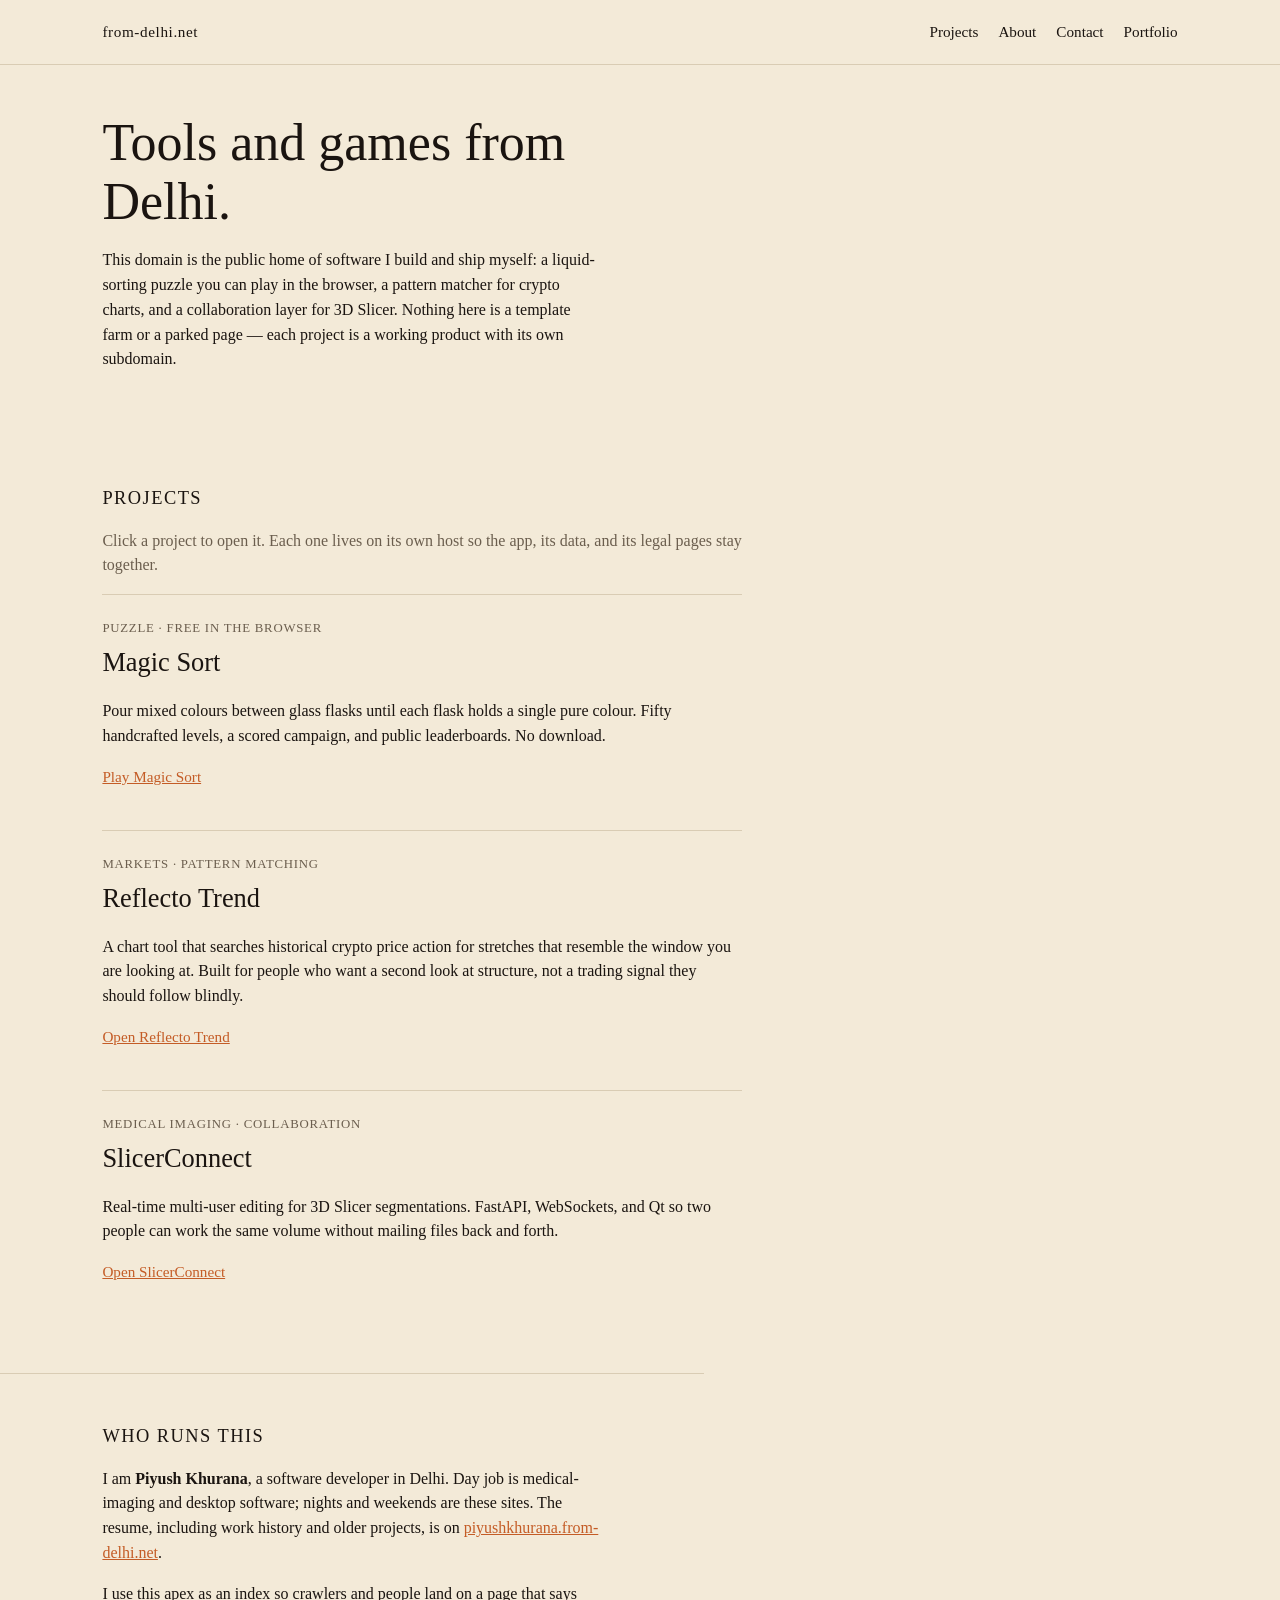
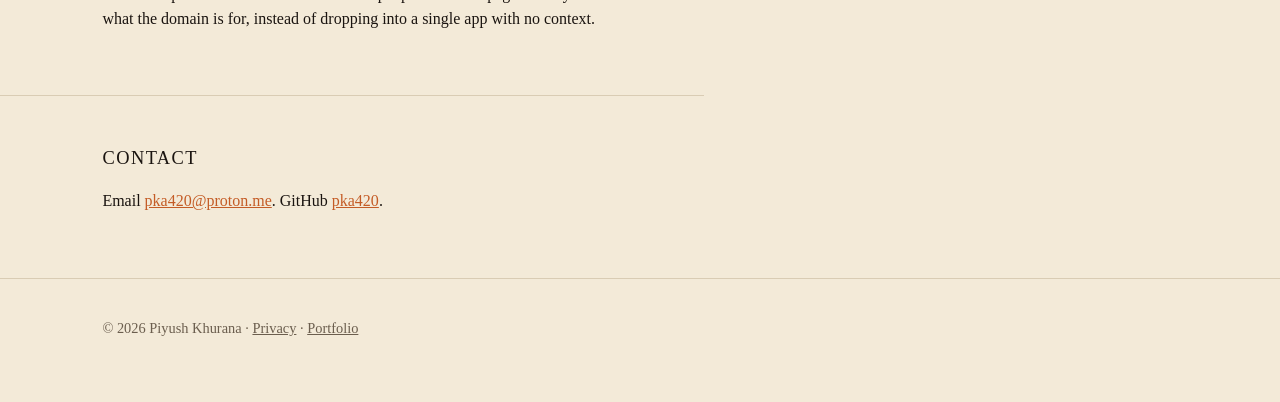
<file: index.html>
<!doctype html>
<html lang="en">
  <head>
    <meta charset="utf-8" />
    <meta name="viewport" content="width=device-width, initial-scale=1" />
    <title>from Delhi — tools and games by Piyush Khurana</title>
    <meta
      name="description"
      content="from-delhi.net is Piyush Khurana’s site for original browser tools and games: Magic Sort, Reflecto Trend, and SlicerConnect. Built in Delhi."
    />
    <meta name="author" content="Piyush Khurana" />
    <meta name="robots" content="index, follow" />
    <link rel="canonical" href="https://from-delhi.net/" />
    <link rel="sitemap" type="application/xml" href="/sitemap.xml" />
    <link rel="icon" type="image/svg+xml" href="/favicon.svg" />
    <meta property="og:type" content="website" />
    <meta property="og:locale" content="en_IN" />
    <meta property="og:url" content="https://from-delhi.net/" />
    <meta property="og:site_name" content="from Delhi" />
    <meta
      property="og:title"
      content="from Delhi — tools and games by Piyush Khurana"
    />
    <meta
      property="og:description"
      content="Original browser tools and games: a liquid-sorting puzzle, a crypto pattern matcher, and real-time 3D Slicer collaboration."
    />
    <meta name="theme-color" content="#1a1410" />
    <link rel="stylesheet" href="/css/style.css" />
    <script type="application/ld+json">
      {
        "@context": "https://schema.org",
        "@type": "WebSite",
        "name": "from Delhi",
        "url": "https://from-delhi.net/",
        "description": "Original browser tools and games by Piyush Khurana.",
        "author": {
          "@type": "Person",
          "name": "Piyush Khurana",
          "url": "https://piyushkhurana.from-delhi.net/",
          "email": "pka420@proton.me"
        }
      }
    </script>
  </head>
  <body>
    <header class="mast">
      <p class="mast__mark">from-delhi.net</p>
      <nav class="mast__nav" aria-label="Site">
        <a href="#projects">Projects</a>
        <a href="#about">About</a>
        <a href="#contact">Contact</a>
        <a href="https://piyushkhurana.from-delhi.net/">Portfolio</a>
      </nav>
    </header>

    <main>
      <section class="hero">
        <h1>Tools and games from Delhi.</h1>
        <p>
          This domain is the public home of software I build and ship myself:
          a liquid-sorting puzzle you can play in the browser, a pattern matcher
          for crypto charts, and a collaboration layer for 3D Slicer. Nothing
          here is a template farm or a parked page — each project is a working
          product with its own subdomain.
        </p>
      </section>

      <section id="projects" class="projects">
        <h2>Projects</h2>
        <p class="lede">
          Click a project to open it. Each one lives on its own host so the
          app, its data, and its legal pages stay together.
        </p>

        <article class="card">
          <p class="card__kicker">Puzzle · free in the browser</p>
          <h3>
            <a href="https://magic-sort.from-delhi.net/">Magic Sort</a>
          </h3>
          <p>
            Pour mixed colours between glass flasks until each flask holds a
            single pure colour. Fifty handcrafted levels, a scored campaign,
            and public leaderboards. No download.
          </p>
          <p>
            <a class="card__go" href="https://magic-sort.from-delhi.net/"
              >Play Magic Sort</a
            >
          </p>
        </article>

        <article class="card">
          <p class="card__kicker">Markets · pattern matching</p>
          <h3>
            <a href="https://reflecto-trend.from-delhi.net/">Reflecto Trend</a>
          </h3>
          <p>
            A chart tool that searches historical crypto price action for
            stretches that resemble the window you are looking at. Built for
            people who want a second look at structure, not a trading signal
            they should follow blindly.
          </p>
          <p>
            <a class="card__go" href="https://reflecto-trend.from-delhi.net/"
              >Open Reflecto Trend</a
            >
          </p>
        </article>

        <article class="card">
          <p class="card__kicker">Medical imaging · collaboration</p>
          <h3>
            <a href="https://slicerconnect.from-delhi.net/">SlicerConnect</a>
          </h3>
          <p>
            Real-time multi-user editing for 3D Slicer segmentations. FastAPI,
            WebSockets, and Qt so two people can work the same volume without
            mailing files back and forth.
          </p>
          <p>
            <a class="card__go" href="https://slicerconnect.from-delhi.net/"
              >Open SlicerConnect</a
            >
          </p>
        </article>
      </section>

      <section id="about" class="about">
        <h2>Who runs this</h2>
        <p>
          I am <strong>Piyush Khurana</strong>, a software developer in Delhi.
          Day job is medical-imaging and desktop software; nights and weekends
          are these sites. The resume, including work history and older
          projects, is on
          <a href="https://piyushkhurana.from-delhi.net/"
            >piyushkhurana.from-delhi.net</a
          >.
        </p>
        <p>
          I use this apex as an index so crawlers and people land on a page
          that says what the domain is for, instead of dropping into a single
          app with no context.
        </p>
      </section>

      <section id="contact" class="contact">
        <h2>Contact</h2>
        <p>
          Email
          <a href="mailto:pka420@proton.me">pka420@proton.me</a>. GitHub
          <a href="https://github.com/pka420">pka420</a>.
        </p>
      </section>
    </main>

    <footer class="foot">
      <p>
        © 2026 Piyush Khurana ·
        <a href="/privacy.html">Privacy</a> ·
        <a href="https://piyushkhurana.from-delhi.net/">Portfolio</a>
      </p>
    </footer>
  </body>
</html>
</file>
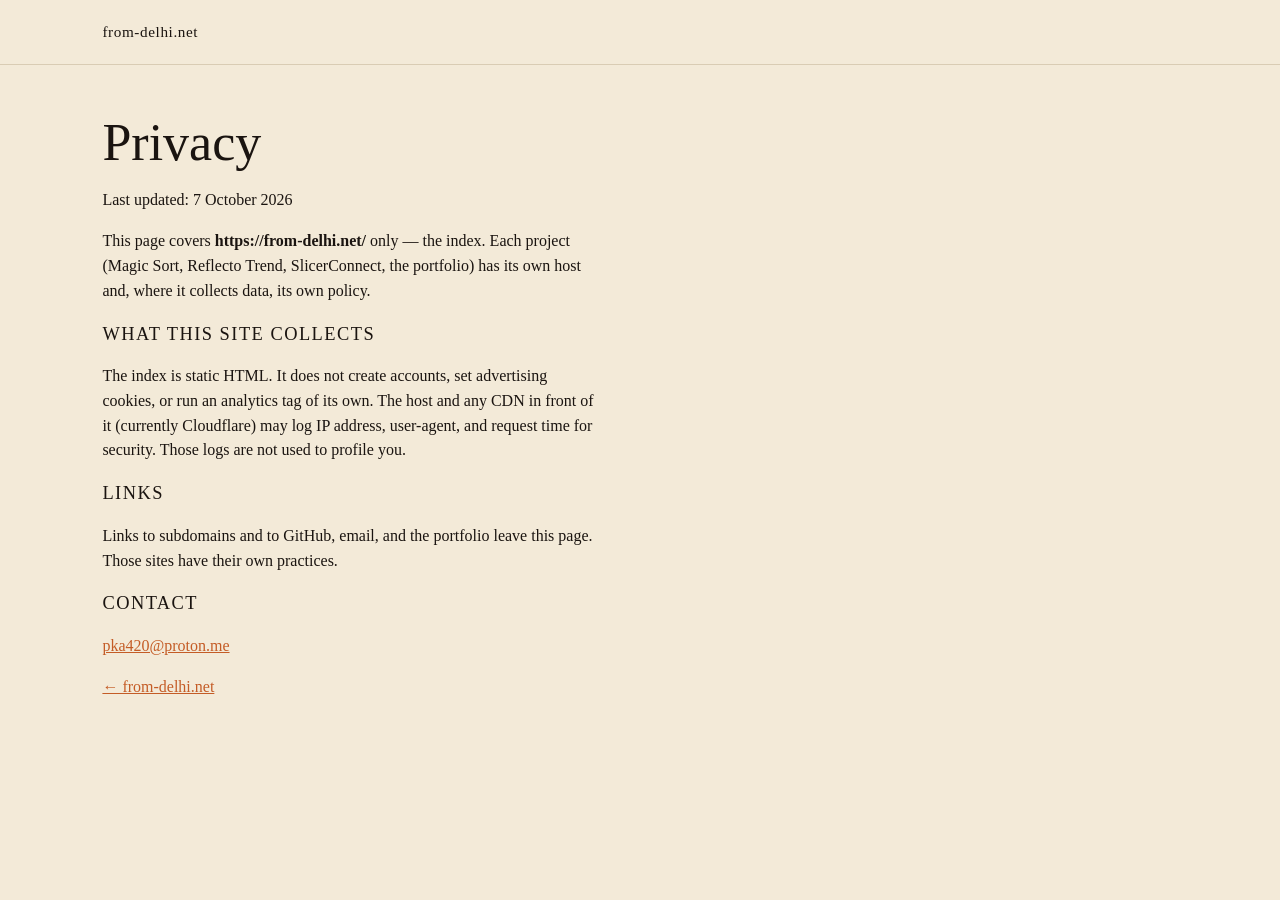
<file: privacy.html>
<!doctype html>
<html lang="en">
  <head>
    <meta charset="utf-8" />
    <meta name="viewport" content="width=device-width, initial-scale=1" />
    <title>Privacy — from Delhi</title>
    <meta
      name="description"
      content="Privacy policy for from-delhi.net, the index site for Piyush Khurana’s projects."
    />
    <link rel="canonical" href="https://from-delhi.net/privacy.html" />
    <link rel="icon" type="image/svg+xml" href="/favicon.svg" />
    <link rel="stylesheet" href="/css/style.css" />
  </head>
  <body>
    <header class="mast">
      <p class="mast__mark"><a href="/">from-delhi.net</a></p>
    </header>
    <main class="legal">
      <h1>Privacy</h1>
      <p>Last updated: 7 October 2026</p>
      <p>
        This page covers <strong>https://from-delhi.net/</strong> only — the
        index. Each project (Magic Sort, Reflecto Trend, SlicerConnect, the
        portfolio) has its own host and, where it collects data, its own
        policy.
      </p>
      <h2>What this site collects</h2>
      <p>
        The index is static HTML. It does not create accounts, set advertising
        cookies, or run an analytics tag of its own. The host and any CDN in
        front of it (currently Cloudflare) may log IP address, user-agent, and
        request time for security. Those logs are not used to profile you.
      </p>
      <h2>Links</h2>
      <p>
        Links to subdomains and to GitHub, email, and the portfolio leave this
        page. Those sites have their own practices.
      </p>
      <h2>Contact</h2>
      <p>
        <a href="mailto:pka420@proton.me">pka420@proton.me</a>
      </p>
      <p><a href="/">← from-delhi.net</a></p>
    </main>
  </body>
</html>
</file>
<file: css/style.css>
:root {
  --bg: #1a1410;
  --paper: #f3ead8;
  --ink: #1a1410;
  --muted: #6b5e4e;
  --accent: #c45c26;
  --line: #d9ccb4;
}

* {
  box-sizing: border-box;
}

html {
  scroll-behavior: smooth;
}

body {
  margin: 0;
  font-family: Georgia, "Times New Roman", serif;
  background: var(--paper);
  color: var(--ink);
  line-height: 1.55;
}

a {
  color: var(--accent);
}

a:hover {
  color: var(--ink);
}

.mast {
  display: flex;
  justify-content: space-between;
  align-items: baseline;
  gap: 1rem;
  flex-wrap: wrap;
  padding: 1.25rem 8vw;
  border-bottom: 1px solid var(--line);
}

.mast__mark {
  margin: 0;
  font-size: 0.95rem;
  letter-spacing: 0.04em;
}

.mast__mark a {
  color: inherit;
  text-decoration: none;
}

.mast__nav {
  display: flex;
  gap: 1.25rem;
  font-size: 0.95rem;
}

.mast__nav a {
  color: var(--ink);
  text-decoration: none;
}

.mast__nav a:hover {
  color: var(--accent);
}

.hero,
.projects,
.about,
.contact,
.legal {
  padding: 3rem 8vw;
  max-width: 44rem;
}

.hero h1,
.legal h1 {
  font-size: clamp(2rem, 5vw, 3.25rem);
  line-height: 1.15;
  font-weight: 400;
  margin: 0 0 1rem;
}

.projects {
  max-width: none;
  padding-right: 8vw;
}

.projects h2,
.about h2,
.contact h2,
.legal h2 {
  font-size: 1.15rem;
  letter-spacing: 0.08em;
  text-transform: uppercase;
  font-weight: 400;
  margin: 0 0 0.75rem;
}

.lede {
  max-width: 40rem;
  color: var(--muted);
}

.card {
  max-width: 40rem;
  padding: 1.5rem 0;
  border-top: 1px solid var(--line);
}

.card h3 {
  font-size: 1.65rem;
  font-weight: 400;
  margin: 0.2rem 0 0.6rem;
}

.card h3 a {
  color: inherit;
  text-decoration: none;
}

.card h3 a:hover {
  color: var(--accent);
}

.card__kicker {
  margin: 0;
  font-size: 0.8rem;
  letter-spacing: 0.06em;
  text-transform: uppercase;
  color: var(--muted);
}

.card__go {
  font-size: 0.95rem;
}

.about,
.contact {
  border-top: 1px solid var(--line);
}

.foot {
  padding: 1.5rem 8vw 3rem;
  border-top: 1px solid var(--line);
  color: var(--muted);
  font-size: 0.9rem;
}

.foot a {
  color: inherit;
}
</file>
